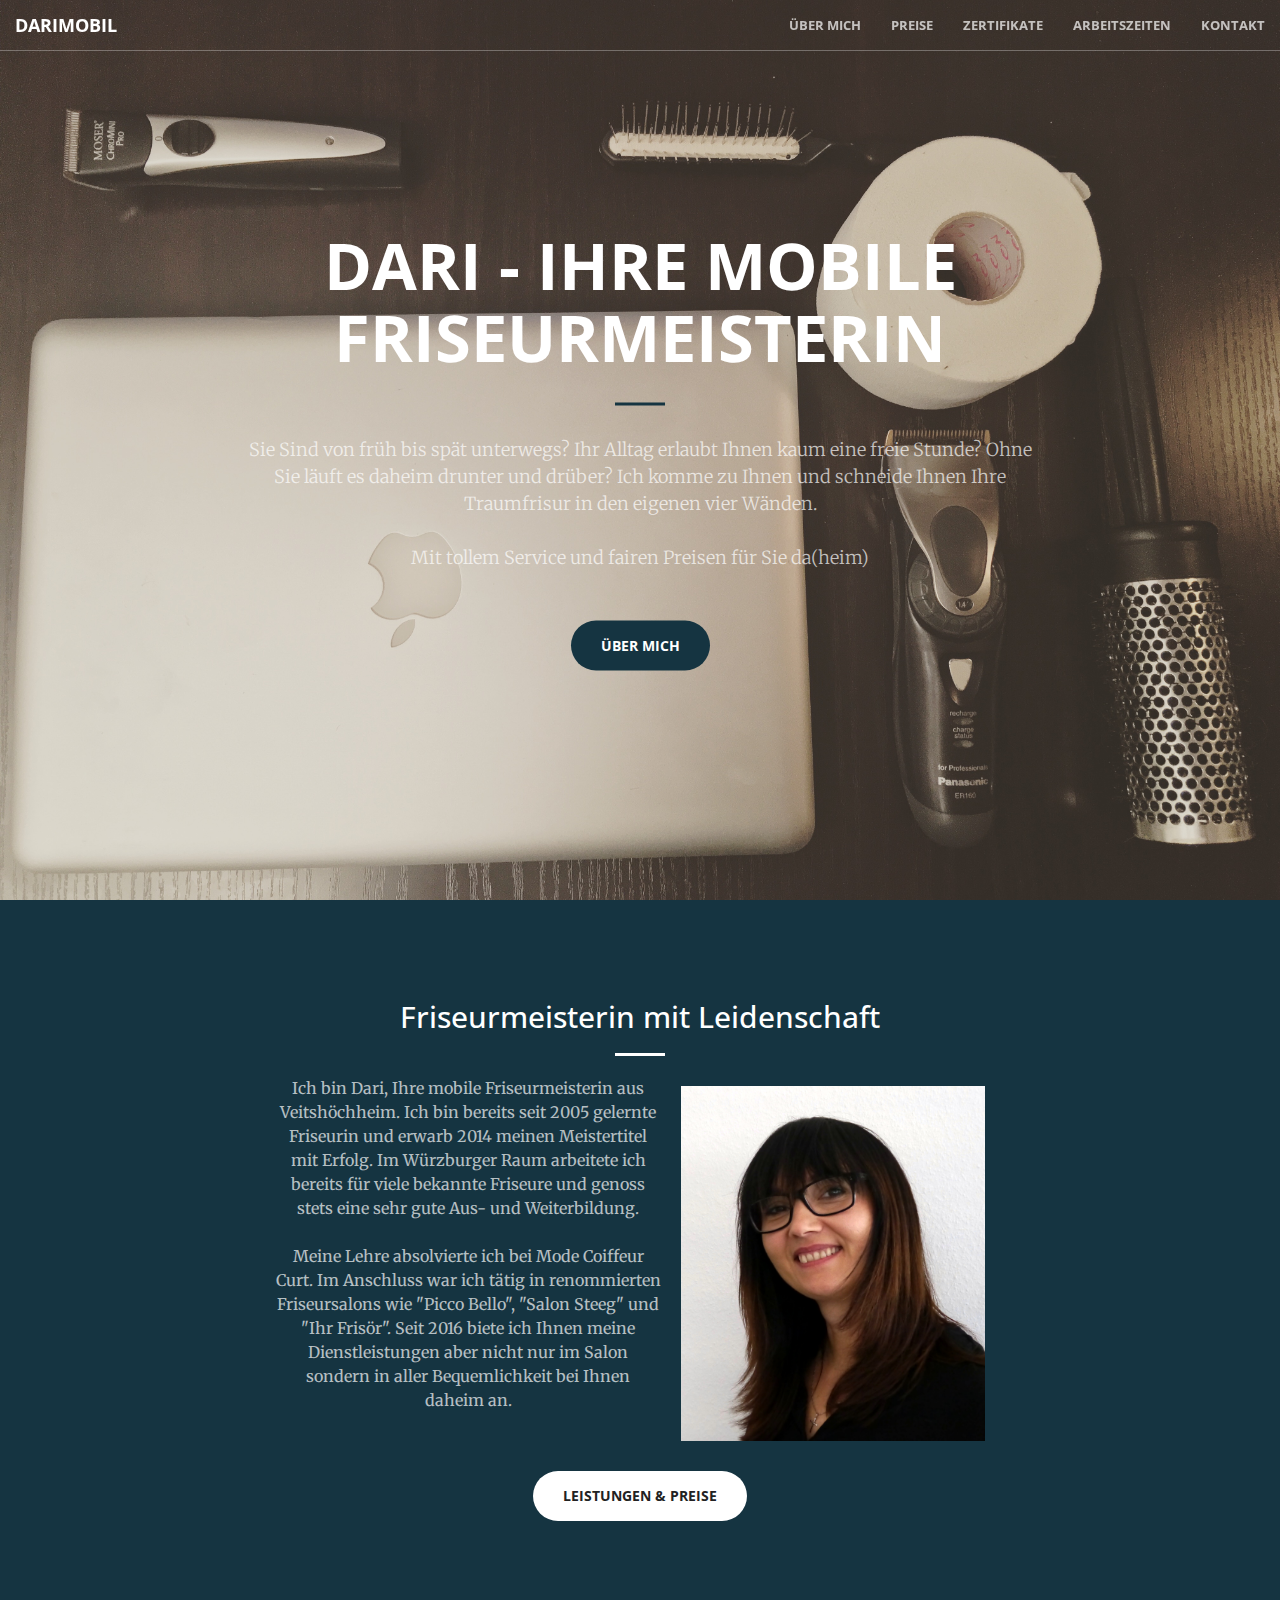
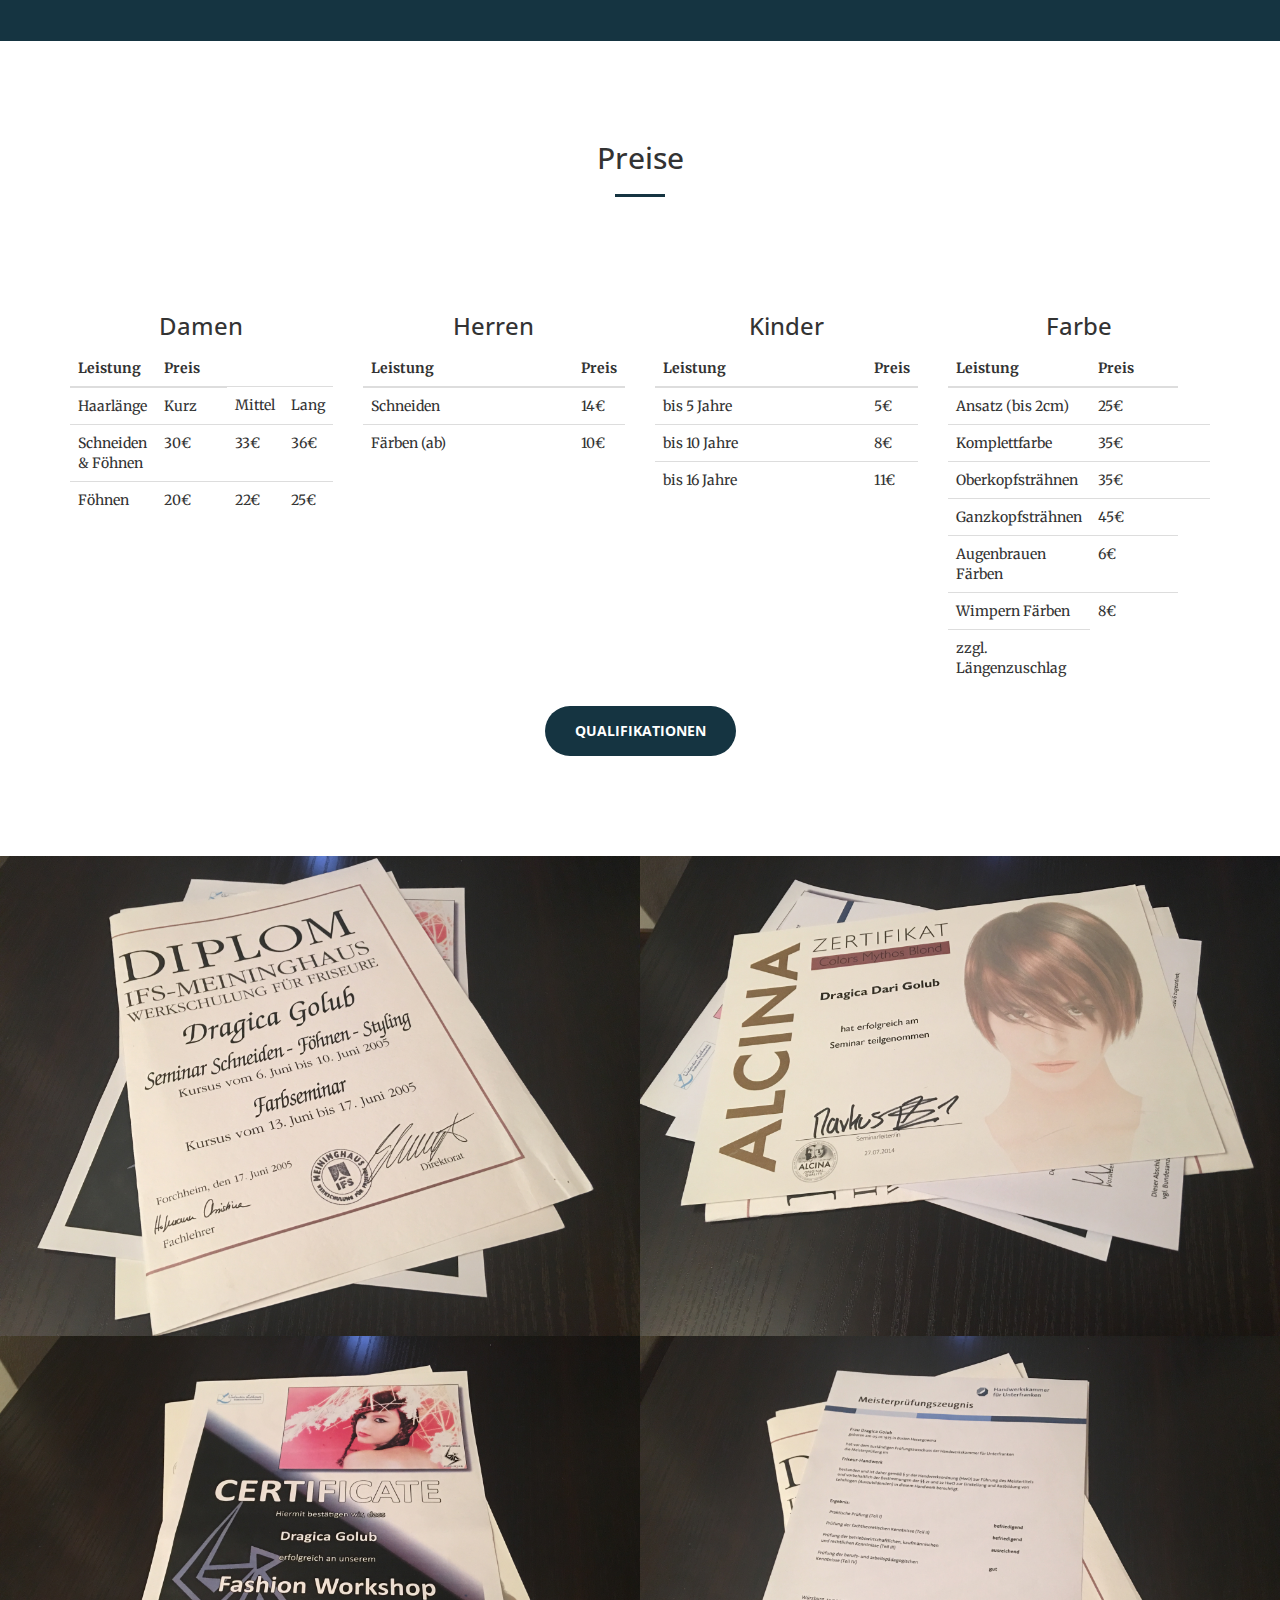
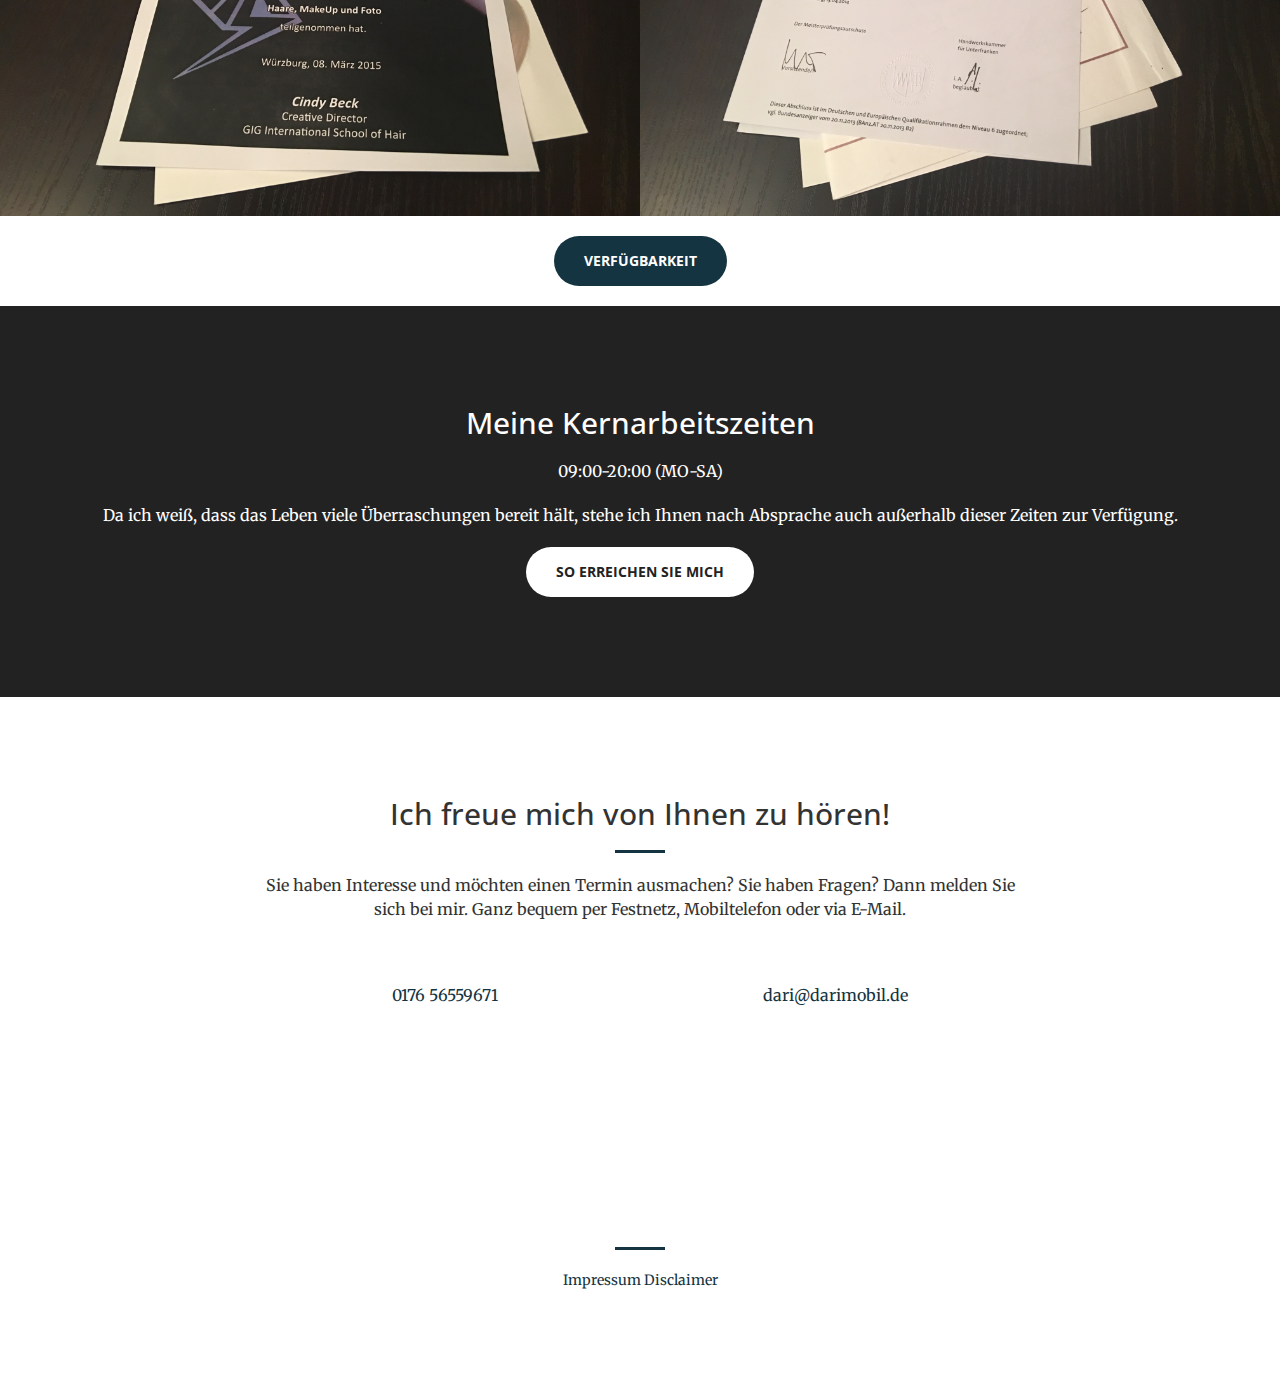
<file: Website_Variante_B/index.html>
<!DOCTYPE html>
<html lang="de">

<head>

    <meta charset="utf-8">
    <meta http-equiv="X-UA-Compatible" content="IE=edge">
    <meta name="viewport" content="width=device-width, initial-scale=1">
    <meta name="description" content="">
    <meta name="author" content="">

    <title>Dari - Ihre mobile Friseurmeisterin</title>

    <!-- Bootstrap Core CSS -->
    <link rel="stylesheet" href="css/bootstrap.min.css" type="text/css">

    <!-- Custom Fonts -->
    <link href='http://fonts.googleapis.com/css?family=Open+Sans:300italic,400italic,600italic,700italic,800italic,400,300,600,700,800' rel='stylesheet' type='text/css'>
    <link href='http://fonts.googleapis.com/css?family=Merriweather:400,300,300italic,400italic,700,700italic,900,900italic' rel='stylesheet' type='text/css'>
    <link rel="stylesheet" href="font-awesome/css/font-awesome.min.css" type="text/css">

    <!-- Plugin CSS -->
    <link rel="stylesheet" href="css/animate.min.css" type="text/css">

    <!-- Custom CSS -->
    <link rel="stylesheet" href="css/creative.css" type="text/css">

    <!-- HTML5 Shim and Respond.js IE8 support of HTML5 elements and media queries -->
    <!-- WARNING: Respond.js doesn't work if you view the page via file:// -->
    <!--[if lt IE 9]>
        <script src="https://oss.maxcdn.com/libs/html5shiv/3.7.0/html5shiv.js"></script>
        <script src="https://oss.maxcdn.com/libs/respond.js/1.4.2/respond.min.js"></script>
    <![endif]-->

</head>

<body id="page-top">

    <nav id="mainNav" class="navbar navbar-default navbar-fixed-top">
        <div class="container-fluid">
            <!-- Brand and toggle get grouped for better mobile display -->
            <div class="navbar-header">
                <button type="button" class="navbar-toggle collapsed" data-toggle="collapse" data-target="#bs-example-navbar-collapse-1">
                    <span class="sr-only">Toggle navigation</span>
                    <span class="icon-bar"></span>
                    <span class="icon-bar"></span>
                    <span class="icon-bar"></span>
                </button>
                <a class="navbar-brand page-scroll" href="#page-top">DARIMOBIL</a>
            </div>

            <!-- Collect the nav links, forms, and other content for toggling -->
            <div class="collapse navbar-collapse" id="bs-example-navbar-collapse-1">
                <ul class="nav navbar-nav navbar-right">
                    <li>
                        <a class="page-scroll" href="#about">Über mich</a>
                    </li>
                    <li>
                        <a class="page-scroll" href="#preise">Preise</a>
                    </li>
                    <li>
                        <a class="page-scroll" href="#certificates">Zertifikate</a>
                    </li>
                    <li>
                        <a class="page-scroll" href="#workinghours">Arbeitszeiten</a>
                    </li>
                    <li>
                        <a class="page-scroll" href="#contact">Kontakt</a>
                    </li>
                </ul>
            </div>
            <!-- /.navbar-collapse -->
        </div>
        <!-- /.container-fluid -->
    </nav>

    <header>
        <div class="header-content">
            <div class="header-content-inner">
                <h1>Dari - Ihre mobile Friseurmeisterin</h1>
                <hr>
                <p>Sie Sind von früh bis spät unterwegs? Ihr Alltag erlaubt Ihnen kaum eine freie Stunde? Ohne Sie läuft es daheim drunter und drüber? Ich komme zu Ihnen und schneide Ihnen Ihre Traumfrisur in den eigenen vier Wänden.
                    <br/>
                    <br/> Mit tollem Service und fairen Preisen für Sie da(heim)
                </p>
                <a href="#about" class="btn btn-primary btn-xl page-scroll">Über mich</a>
            </div>
        </div>
    </header>

    <section class="bg-primary" id="about">
        <div class="container">
            <div class="row-fluid">
                <div class="col-lg-8 col-lg-offset-2 text-center">
                    <h2 class="section-heading">Friseurmeisterin mit Leidenschaft</h2>
                    <hr class="light">
                    <img src="img/portrait.png" / class="img-responsive pull-right" width="304" height="236" vspace="10" hspace="20" style="margin-left: 20px margin-bottom: 20px">

                    <p class="text-faded about-me" vspace="30">Ich bin Dari, Ihre mobile Friseurmeisterin aus Veitshöchheim. Ich bin bereits seit 2005 gelernte Friseurin und erwarb 2014 meinen Meistertitel mit Erfolg. Im Würzburger Raum arbeitete ich bereits für viele bekannte Friseure und genoss stets eine sehr gute Aus- und Weiterbildung.
                        <br/>

                        <br/>Meine Lehre absolvierte ich bei Mode Coiffeur Curt. Im Anschluss war ich tätig in renommierten Friseursalons wie "Picco Bello", "Salon Steeg" und "Ihr Frisör". Seit 2016 biete ich Ihnen meine Dienstleistungen aber nicht nur im Salon sondern in aller Bequemlichkeit bei Ihnen daheim an.</p>

                </div>
                <div style="text-align: center" style="padding-top: 20px">
                    <a href="#preise" class="btn btn-default btn-xl page-scroll margined">Leistungen &amp; Preise</a>
                </div>
            </div>
        </div>
    </section>

    <section id="preise">
        <div class="container">
            <div class="row">
                <div class="col-lg-12 text-center">
                    <h2 class="section-heading">Preise</h2>
                    <hr class="primary">
                </div>
            </div>
        </div>
        <div class="container">
            <div class="row">
                <div class="col-lg-3 col-md-6 text-center">
                    <div class="service-box">
                        <i class="fa fa-4x fa-female wow bounceIn text-primary"></i>
                        <h3>Damen</h3>
                        <table class="table" style="center">
                            <thead>
                                <tr>
                                    <th class="col-md-4">Leistung</th>
                                    <th class="col-md-4">Preis</th>
                                </tr>
                                <tbody>
                                    <tr>
                                        <td>Haarlänge</td>
                                        <td>Kurz</td>
                                        <td>Mittel</td>
                                        <td>Lang</td>
                                    </tr>
                                    <tr>
                                        <td>Schneiden &amp Föhnen</td>
                                        <td>30€</td>
                                        <td>33€</td>
                                        <td>36€</td>
                                    </tr>
                                    <tr>
                                        <td>Föhnen</td>
                                        <td>20€</td>
                                        <td>22€</td>
                                        <td>25€</td>
                                    </tr>
                                </tbody>
                            </thead>
                        </table>
                    </div>
                </div>
                <div class="col-lg-3 col-md-6 text-center">
                    <div class="service-box">
                        <i class="fa fa-4x fa-male wow bounceIn text-primary" data-wow-delay=".1s"></i>
                        <h3>Herren</h3>
                        <table class="table" style="center">
                            <thead>
                                <tr>
                                    <th>Leistung</th>
                                    <th>Preis</th>
                                </tr>
                                <tr>
                                    <td>
                                        Schneiden
                                    </td>
                                    <td>
                                        14€
                                    </td>
                                </tr>
                                <tr>
                                    <td>
                                        Färben (ab)
                                    </td>
                                    <td>10€</td>
                                </tr>

                            </thead>
                        </table>
                    </div>
                </div>
                <div class="col-lg-3 col-md-6 text-center">
                    <div class="service-box">
                        <i class="fa fa-4x fa-child wow bounceIn text-primary" data-wow-delay=".2s"></i>
                        <h3>Kinder</h3>
                        <table class="table" style="center">
                            <thead>
                                <tr>
                                    <th>Leistung</th>
                                    <th>Preis</th>
                                </tr>
                                <tr>
                                    <td>bis 5 Jahre</td>
                                    <td>5€</td>
                                </tr>
                                <tr>
                                    <td>bis 10 Jahre</td>
                                    <td>8€</td>
                                </tr>
                                <tr>
                                    <td>bis 16 Jahre</td>
                                    <td>11€</td>
                                </tr>
                            </thead>
                        </table>
                    </div>
                </div>
                <div class="col-lg-3 col-md-6 text-center">
                    <div class="service-box">
                        <i class="fa fa-4x fa-paint-brush wow bounceIn text-primary" data-wow-delay=".3s"></i>
                        <h3>Farbe </h3>
                        <table class="table" style="center">
                            <thead>
                                <tr>
                                    <th class="col-md-2">Leistung</th>
                                    <th>Preis</th>
                                </tr>
                                <td>
                                    Ansatz (bis 2cm)
                                </td>
                                <td>
                                    25€
                                </td>
                                <tr>
                                    <td>
                                        Komplettfarbe
                                    </td>
                                    <td>
                                        35€
                                    </td>
                                    <td>
                                    </td>
                                    <td>
                                    </td>
                                </tr>
                                <tr>
                                    <td>
                                        Oberkopfsträhnen
                                    </td>
                                    <td>
                                        35€
                                    </td>
                                    <td>
                                    </td>
                                    <td>
                                    </td>
                                </tr>
                                <tr>
                                    <td>
                                        Ganzkopfsträhnen
                                    </td>
                                    <td>
                                        45€
                                    </td>
                                    <td>
                                    </td>
                                    <td>
                                    </td>
                                </tr>
                                <tr>
                                    <td>
                                        Augenbrauen Färben
                                    </td>
                                    <td>
                                        6€
                                    </td>
                                </tr>
                                <tr>
                                    <td>
                                        Wimpern Färben
                                    </td>
                                    <td>
                                        8€
                                    </td>
                                </tr>
                                <tr>
                                    <td>
                                        zzgl. Längenzuschlag
                                    </td>
                                </tr>
                            </thead>
                        </table>
                    </div>
                </div>
            </div>
            <div style="text-align: center" style="padding-top: 20px">
                <a href="#certificates" class="btn btn-primary btn-xl page-scroll">Qualifikationen</a>
            </div>
    </section>

    <section class="no-padding" id="certificates">
        <div class="container-fluid padded">
            <div class="row no-gutter">
                <div class="col-lg-6 col-sm-6">
                    <a href="#" class="portfolio-box">
                        <img src="img/qualifikation_01.jpeg" class="img-responsive" alt="">
                        <div class="portfolio-box-caption">
                            <div class="portfolio-box-caption-content">
                                <div class="project-category text-faded">
                                    Meininghaus
                                </div>
                                <div class="project-name">
                                    Werkschulung
                                </div>
                            </div>
                        </div>
                    </a>
                </div>
                <div class="col-lg-6 col-sm-6">
                    <a href="#" class="portfolio-box">
                        <img src="img/qualifikaton_02.jpeg" class="img-responsive" alt="">
                        <div class="portfolio-box-caption">
                            <div class="portfolio-box-caption-content">
                                <div class="project-category text-faded">
                                    Farbseminar
                                </div>
                                <div class="project-name">
                                    Color Mythos BLond
                                </div>
                            </div>
                        </div>
                    </a>
                </div>
                <div class="col-lg-6 col-sm-6">
                    <a href="#" class="portfolio-box">
                        <img src="img/qualifikation_03.jpeg" class="img-responsive" alt="">
                        <div class="portfolio-box-caption">
                            <div class="portfolio-box-caption-content">
                                <div class="project-category text-faded">
                                    Fashion Workshop
                                </div>
                                <div class="project-name">
                                    Weiterbildung zum MakeUp- &amp;Hair-Artist
                                </div>
                            </div>
                        </div>
                    </a>
                </div>
                <div class="col-lg-6 col-sm-6">
                    <a href="#" class="portfolio-box">
                        <img src="img/qualifikation_04.jpeg" class="img-responsive" alt="">
                        <div class="portfolio-box-caption">
                            <div class="portfolio-box-caption-content">
                                <div class="project-category text-faded">
                                    Meister
                                </div>
                                <div class="project-name">
                                    Meinen Meister absolvierte ich 2014.
                                </div>
                            </div>
                        </div>
                    </a>
                </div>
            </div>
        </div>

        <div style="text-align: center" style="padding-top: 20px">
            <a href="#workinghours" class="btn btn-primary btn-xl page-scroll margined">Verfügbarkeit</a>
        </div>
    </section>

    <section id="workinghours" class="bg-dark">
        <div class="container text-center">
            <div class="call-to-action">
                <h2>Meine Kernarbeitszeiten</h2>
                <p> 09:00-20:00 (MO-SA)</p>
                <p> Da ich weiß, dass das Leben viele Überraschungen bereit hält, stehe ich Ihnen nach Absprache auch außerhalb dieser Zeiten zur Verfügung.</p>
                <a href="#contact" class="btn btn-default btn-xl page-scroll">So erreichen Sie mich</a>
            </div>
        </div>
    </section>

    <section id="contact">
        <div class="container">
            <div class="row">
                <div class="col-lg-8 col-lg-offset-2 text-center">
                    <h2 class="section-heading">Ich freue mich von Ihnen zu hören!</h2>
                    <hr class="primary">
                    <p>Sie haben Interesse und möchten einen Termin ausmachen? Sie haben Fragen? Dann melden Sie sich bei mir. Ganz bequem per Festnetz, Mobiltelefon oder via E-Mail.</p>
                </div>
                <div class="col-lg-4 col-lg-offset-2 text-center">
                    <i class="fa fa-phone fa-3x wow bounceIn"></i>
                    <p>
                        <a href="tel:004917656559671">0176 56559671</a>
                    </p>
                </div>
                <div class="col-lg-4 text-center">
                    <i class="fa fa-envelope-o fa-3x wow bounceIn" data-wow-delay=".1s"></i>
                    <p><a href="mailto:dari@darimobil.de">dari@darimobil.de</a>
                    </p>
                </div>
            </div>
        </div>
    </section>

    <section id="impressum">
        <div class="container">
            <div class="row">
                <hr class="primary">
                <div class="col-lg-8 col-lg-offset-2 text-center">
                    <a href="impressum.html"> Impressum </a>
                    <a href="disclaimer.html"> Disclaimer </a>
                </div>
            </div>
        </div>
    </section>

    <!-- jQuery -->
    <script src="js/jquery.js"></script>

    <!-- Bootstrap Core JavaScript -->
    <script src="js/bootstrap.min.js"></script>

    <!-- Plugin JavaScript -->
    <script src="js/jquery.easing.min.js"></script>
    <script src="js/jquery.fittext.js"></script>
    <script src="js/wow.min.js"></script>

    <!-- Custom Theme JavaScript -->
    <script src="js/creative.js"></script>

</body>

</html>
</file>
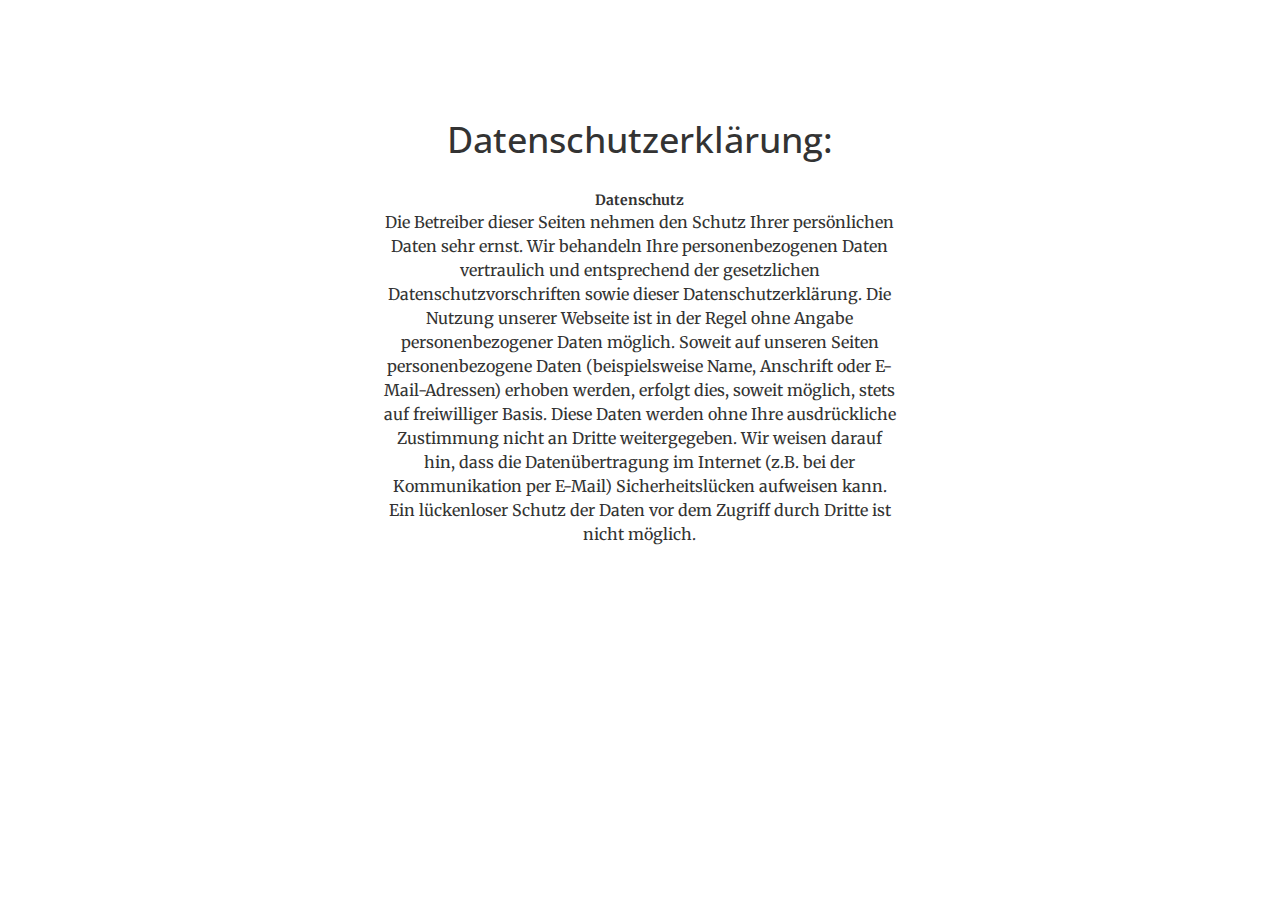
<file: Website_Variante_B/disclaimer.html>
<!DOCTYPE html>
<html lang="de">

<head>

    <meta charset="utf-8">
    <meta http-equiv="X-UA-Compatible" content="IE=edge">
    <meta name="viewport" content="width=device-width, initial-scale=1">
    <meta name="description" content="">
    <meta name="author" content="">

    <title>Dari - Ihre mobile Friseurmeisterin</title>

    <!-- Bootstrap Core CSS -->
    <link rel="stylesheet" href="css/bootstrap.min.css" type="text/css">

    <!-- Custom Fonts -->
    <link href='http://fonts.googleapis.com/css?family=Open+Sans:300italic,400italic,600italic,700italic,800italic,400,300,600,700,800' rel='stylesheet' type='text/css'>
    <link href='http://fonts.googleapis.com/css?family=Merriweather:400,300,300italic,400italic,700,700italic,900,900italic' rel='stylesheet' type='text/css'>
    <link rel="stylesheet" href="font-awesome/css/font-awesome.min.css" type="text/css">

    <!-- Plugin CSS -->
    <link rel="stylesheet" href="css/animate.min.css" type="text/css">

    <!-- Custom CSS -->
    <link rel="stylesheet" href="css/creative.css" type="text/css">

    <!-- HTML5 Shim and Respond.js IE8 support of HTML5 elements and media queries -->
    <!-- WARNING: Respond.js doesn't work if you view the page via file:// -->
    <!--[if lt IE 9]>
        <script src="https://oss.maxcdn.com/libs/html5shiv/3.7.0/html5shiv.js"></script>
        <script src="https://oss.maxcdn.com/libs/respond.js/1.4.2/respond.min.js"></script>
    <![endif]-->

</head>

<body id="disclaimer-top">
    <nav id="mainNav" class="navbar navbar-default navbar-fixed-top">
        <div class="container-fluid">
            <!-- Brand and toggle get grouped for better mobile display -->
            <div class="navbar-header">
                <a class="navbar-brand page-scroll" href="index.html">DARIMOBIL</a>
            </div>

            <!-- Collect the nav links, forms, and other content for toggling -->
            <!-- /.navbar-collapse -->
        </div>
        <!-- /.container-fluid -->
    </nav>

    <section>
        <div class="col-lg-8 col-lg-offset-2 text-center">
            <div class="col-lg-8 col-lg-offset-2 text-center">
                <h1 id="datenschutz">Datenschutzerklärung:</h1>
                <br/>
                <strong> Datenschutz </strong>
                <br/>
                <p>Die Betreiber dieser Seiten nehmen den Schutz Ihrer persönlichen Daten sehr ernst. Wir behandeln Ihre personenbezogenen Daten vertraulich und entsprechend der gesetzlichen Datenschutzvorschriften sowie dieser Datenschutzerklärung. Die Nutzung unserer Webseite ist in der Regel ohne Angabe personenbezogener Daten möglich. Soweit auf unseren Seiten personenbezogene Daten (beispielsweise Name, Anschrift oder E-Mail-Adressen) erhoben werden, erfolgt dies, soweit möglich, stets auf freiwilliger Basis. Diese Daten werden ohne Ihre ausdrückliche Zustimmung nicht an Dritte weitergegeben. Wir weisen darauf hin, dass die Datenübertragung im Internet (z.B. bei der Kommunikation per E-Mail) Sicherheitslücken aufweisen kann. Ein lückenloser Schutz der Daten vor dem Zugriff durch Dritte ist nicht möglich.
                </p>
            </div>
        </div>
    </section>




</body>

</html>
</file>
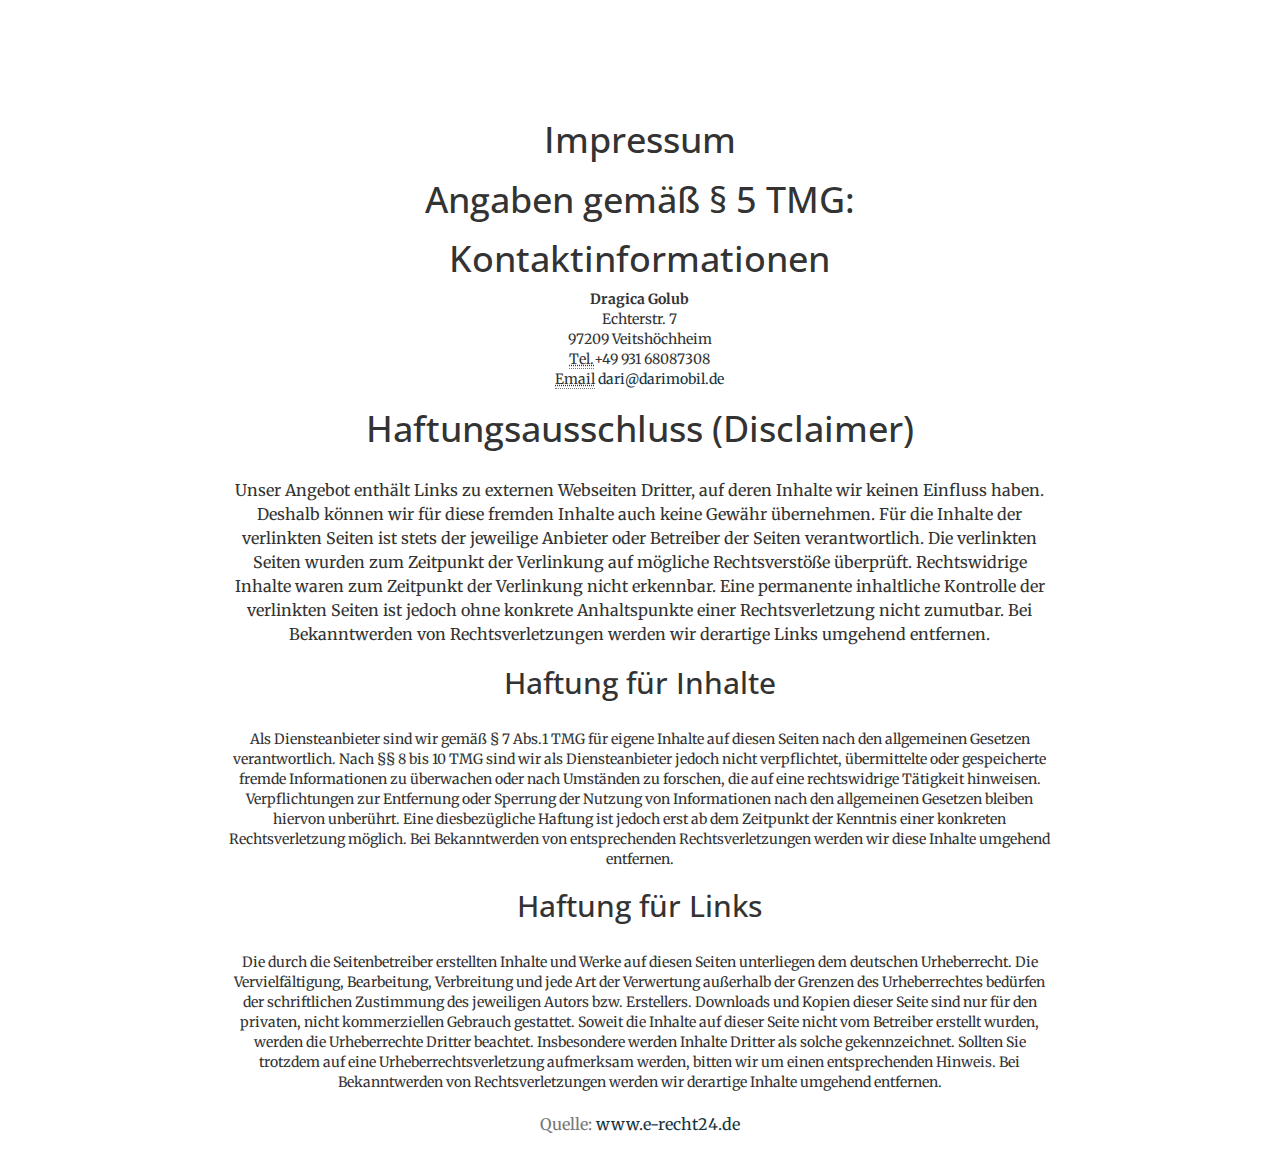
<file: Website_Variante_B/impressum.html>
<!DOCTYPE html>
<html lang="de">

<head>

    <meta charset="utf-8">
    <meta http-equiv="X-UA-Compatible" content="IE=edge">
    <meta name="viewport" content="width=device-width, initial-scale=1">
    <meta name="description" content="">
    <meta name="author" content="">

    <title>Dari - Ihre mobile Friseurmeisterin</title>

    <!-- Bootstrap Core CSS -->
    <link rel="stylesheet" href="css/bootstrap.min.css" type="text/css">

    <!-- Custom Fonts -->
    <link href='http://fonts.googleapis.com/css?family=Open+Sans:300italic,400italic,600italic,700italic,800italic,400,300,600,700,800' rel='stylesheet' type='text/css'>
    <link href='http://fonts.googleapis.com/css?family=Merriweather:400,300,300italic,400italic,700,700italic,900,900italic' rel='stylesheet' type='text/css'>
    <link rel="stylesheet" href="font-awesome/css/font-awesome.min.css" type="text/css">

    <!-- Plugin CSS -->
    <link rel="stylesheet" href="css/animate.min.css" type="text/css">

    <!-- Custom CSS -->
    <link rel="stylesheet" href="css/creative.css" type="text/css">

    <!-- HTML5 Shim and Respond.js IE8 support of HTML5 elements and media queries -->
    <!-- WARNING: Respond.js doesn't work if you view the page via file:// -->
    <!--[if lt IE 9]>
        <script src="https://oss.maxcdn.com/libs/html5shiv/3.7.0/html5shiv.js"></script>
        <script src="https://oss.maxcdn.com/libs/respond.js/1.4.2/respond.min.js"></script>
    <![endif]-->

</head>

<body id="impressum-top">
    <nav id="mainNav" class="navbar navbar-default navbar-fixed-top">
        <div class="container-fluid">
            <!-- Brand and toggle get grouped for better mobile display -->
            <div class="navbar-header">
                <a class="navbar-brand page-scroll" href="index.html">DARIMOBIL</a>
            </div>

            <!-- Collect the nav links, forms, and other content for toggling -->
            <!-- /.navbar-collapse -->
        </div>
        <!-- /.container-fluid -->
    </nav>



    <section>
        <div class="col-lg-8 col-lg-offset-2 text-center">
            <div class="col-lg-8 col-lg-offset-2 text-center">
                <h1>Impressum</h1>
                <h1>Angaben gemäß § 5 TMG:</h1>
                <h1 id="kontakt">Kontaktinformationen</h1>
                <address>
    <strong>Dragica Golub</strong><br>
    Echterstr. 7<br>
    97209 Veitshöchheim<br>
    <abbr title="Telefonnummer">Tel.</abbr>+49 931 68087308<br>
    <abbr title="Email-Adresse">Email</abbr> <a href="mailto:dari@darimobil.de">dari@darimobil.de</a>
  </address>
            </div>
            <h1 id="disclaimer">Haftungsausschluss (Disclaimer)</h1>
            <br/>
            <p>Unser Angebot enthält Links zu externen Webseiten Dritter, auf deren Inhalte wir keinen Einfluss haben. Deshalb können wir für diese fremden Inhalte auch keine Gewähr übernehmen. Für die Inhalte der verlinkten Seiten ist stets der jeweilige Anbieter oder Betreiber der Seiten verantwortlich. Die verlinkten Seiten wurden zum Zeitpunkt der Verlinkung auf mögliche Rechtsverstöße überprüft. Rechtswidrige Inhalte waren zum Zeitpunkt der Verlinkung nicht erkennbar. Eine permanente inhaltliche Kontrolle der verlinkten Seiten ist jedoch ohne konkrete Anhaltspunkte einer Rechtsverletzung nicht zumutbar. Bei Bekanntwerden von Rechtsverletzungen werden wir derartige Links umgehend entfernen.
                <br/>
                <h2>Haftung für Inhalte</h2>
                <br/> Als Diensteanbieter sind wir gemäß § 7 Abs.1 TMG für eigene Inhalte auf diesen Seiten nach den allgemeinen Gesetzen verantwortlich. Nach §§ 8 bis 10 TMG sind wir als Diensteanbieter jedoch nicht verpflichtet, übermittelte oder gespeicherte fremde Informationen zu überwachen oder nach Umständen zu forschen, die auf eine rechtswidrige Tätigkeit hinweisen. Verpflichtungen zur Entfernung oder Sperrung der Nutzung von Informationen nach den allgemeinen Gesetzen bleiben hiervon unberührt. Eine diesbezügliche Haftung ist jedoch erst ab dem Zeitpunkt der Kenntnis einer konkreten Rechtsverletzung möglich. Bei Bekanntwerden von entsprechenden Rechtsverletzungen werden wir diese Inhalte umgehend entfernen.
                <h2>Haftung für Links</h2>
                <br/> Die durch die Seitenbetreiber erstellten Inhalte und Werke auf diesen Seiten unterliegen dem deutschen Urheberrecht. Die Vervielfältigung, Bearbeitung, Verbreitung und jede Art der Verwertung außerhalb der Grenzen des Urheberrechtes bedürfen der schriftlichen Zustimmung des jeweiligen Autors bzw. Erstellers. Downloads und Kopien dieser Seite sind nur für den privaten, nicht kommerziellen Gebrauch gestattet. Soweit die Inhalte auf dieser Seite nicht vom Betreiber erstellt wurden, werden die Urheberrechte Dritter beachtet. Insbesondere werden Inhalte Dritter als solche gekennzeichnet. Sollten Sie trotzdem auf eine Urheberrechtsverletzung aufmerksam werden, bitten wir um einen entsprechenden Hinweis. Bei Bekanntwerden von Rechtsverletzungen werden wir derartige Inhalte umgehend entfernen.</p>
            <p class="text-muted">Quelle: <a href="http://www.e-recht24.de/impressum-generator.html">www.e-recht24.de</a>
            </p>
        </div>
    </section>




</body>

</html>
</file>
<file: Website_Variante_B/css/creative.css>
/*!
 * Start Bootstrap - Creative Bootstrap Theme (http://startbootstrap.com)
 * Code licensed under the Apache License v2.0.
 * For details, see http://www.apache.org/licenses/LICENSE-2.0.
 */

html,
body {
    width: 100%;
    height: 100%;
}

body {
    font-family: Merriweather,'Helvetica Neue',Arial,sans-serif;
}

hr {
    max-width: 50px;
    border-color: #153441;
    border-width: 3px;
}

hr.light {
    border-color: #fff;
}

a {
    color: #153441;
    -webkit-transition: all .35s;
    -moz-transition: all .35s;
    transition: all .35s;
}

a:hover,
a:focus {
    color: #0A181F;
}

h1,
h2,
h3,
h4,
h5,
h6 {
    font-family: 'Open Sans','Helvetica Neue',Arial,sans-serif;
}

p {
    margin-bottom: 20px;
    font-size: 16px;
    line-height: 1.5;
}

.bg-primary {
    background-color: #153441;
}

.bg-dark {
    color: #fff;
    background-color: #222;
}

.text-faded {
    color: rgba(255,255,255,.7);
}

section {
    padding: 100px 0;
}

aside {
    padding: 50px 0;
}

.no-padding {
    padding: 0;
}

.navbar-default {
    border-color: rgba(34,34,34,.05);
    font-family: 'Open Sans','Helvetica Neue',Arial,sans-serif;
    background-color: #fff;
    -webkit-transition: all .35s;
    -moz-transition: all .35s;
    transition: all .35s;
}

.navbar-default .navbar-header .navbar-brand {
    text-transform: uppercase;
    font-family: 'Open Sans','Helvetica Neue',Arial,sans-serif;
    font-weight: 700;
    color: #153441;
}

.navbar-default .navbar-header .navbar-brand:hover,
.navbar-default .navbar-header .navbar-brand:focus {
    color: #153441;
}

.navbar-default .nav > li>a,
.navbar-default .nav>li>a:focus {
    text-transform: uppercase;
    font-size: 13px;
    font-weight: 700;
    color: #222;
}

.navbar-default .nav > li>a:hover,
.navbar-default .nav>li>a:focus:hover {
    color: #153441;
}

.navbar-default .nav > li.active>a,
.navbar-default .nav>li.active>a:focus {
    color: #153441!important;
    background-color: transparent;
}

.navbar-default .nav > li.active>a:hover,
.navbar-default .nav>li.active>a:focus:hover {
    background-color: transparent;
}

@media(min-width:768px) {
    .navbar-default {
        border-color: rgba(255,255,255,.3);
        background-color: transparent;
    }

    .navbar-default .navbar-header .navbar-brand {
        color: rgba(255,255,255,.7);
    }

    .navbar-default .navbar-header .navbar-brand:hover,
    .navbar-default .navbar-header .navbar-brand:focus {
        color: #fff;
    }

    .navbar-default .nav > li>a,
    .navbar-default .nav>li>a:focus {
        color: rgba(255,255,255,.7);
    }

    .navbar-default .nav > li>a:hover,
    .navbar-default .nav>li>a:focus:hover {
        color: #fff;
    }

    .navbar-default.affix {
        border-color: rgba(34,34,34,.05);
        background-color: #fff;
    }

    .navbar-default.affix .navbar-header .navbar-brand {
        font-size: 14px;
        color: #153441;
    }

    .navbar-default.affix .navbar-header .navbar-brand:hover,
    .navbar-default.affix .navbar-header .navbar-brand:focus {
        color: #153441;
    }

    .navbar-default.affix .nav > li>a,
    .navbar-default.affix .nav>li>a:focus {
        color: #222;
    }

    .navbar-default.affix .nav > li>a:hover,
    .navbar-default.affix .nav>li>a:focus:hover {
        color: #153441;
    }
}

td {
    text-align: left;
}

header {
    position: relative;
    width: 100%;
    min-height: auto;
    text-align: center;
    color: #fff;
    background-image: url(../img/darimobil_titelbild01.jpeg);
    background-position: center;
    -webkit-background-size: cover;
    -moz-background-size: cover;
    background-size: cover;
    -o-background-size: cover;
}

header .header-content {
    position: relative;
    width: 100%;
    padding: 100px 15px;
    text-align: center;
}

header .header-content .header-content-inner h1 {
    margin-top: 0;
    margin-bottom: 0;
    text-transform: uppercase;
    font-weight: 700;
}

header .header-content .header-content-inner hr {
    margin: 30px auto;
}

header .header-content .header-content-inner p {
    margin-bottom: 50px;
    font-size: 16px;
    font-weight: 300;
    color: rgba(255,255,255,.7);
}

@media(min-width:768px) {
    header {
        min-height: 100%;
    }

    header .header-content {
        position: absolute;
        top: 50%;
        padding: 0 50px;
        -webkit-transform: translateY(-50%);
        -ms-transform: translateY(-50%);
        transform: translateY(-50%);
    }

    header .header-content .header-content-inner {
        margin-right: auto;
        margin-left: auto;
        max-width: 1000px;
    }

    header .header-content .header-content-inner p {
        margin-right: auto;
        margin-left: auto;
        max-width: 80%;
        font-size: 18px;
    }
}

.section-heading {
    margin-top: 0;
}

.service-box {
    margin: 50px auto 0;
    max-width: 400px;
}

@media(min-width:992px) {
    .service-box {
        margin: 20px auto 0;
    }
}

.service-box p {
    margin-bottom: 0;
}

.portfolio-box {
    display: block;
    position: relative;
    margin: 0 auto;
    max-width: 650px;
}

.portfolio-box .portfolio-box-caption {
    display: block;
    position: absolute;
    bottom: 0;
    width: 100%;
    height: 100%;
    text-align: center;
    color: #fff;
    opacity: 0;
    background: #153441;
    -webkit-transition: all .35s;
    -moz-transition: all .35s;
    transition: all .35s;
}

.portfolio-box .portfolio-box-caption .portfolio-box-caption-content {
    position: absolute;
    top: 50%;
    width: 100%;
    text-align: center;
    transform: translateY(-50%);
}

.portfolio-box .portfolio-box-caption .portfolio-box-caption-content .project-category,
.portfolio-box .portfolio-box-caption .portfolio-box-caption-content .project-name {
    padding: 0 15px;
    font-family: 'Open Sans','Helvetica Neue',Arial,sans-serif;
}

.portfolio-box .portfolio-box-caption .portfolio-box-caption-content .project-category {
    text-transform: uppercase;
    font-size: 14px;
    font-weight: 600;
}

.portfolio-box .portfolio-box-caption .portfolio-box-caption-content .project-name {
    font-size: 18px;
}

.portfolio-box:hover .portfolio-box-caption {
    opacity: 1;
}

@media(min-width:768px) {
    .portfolio-box .portfolio-box-caption .portfolio-box-caption-content .project-category {
        font-size: 16px;
    }

    .portfolio-box .portfolio-box-caption .portfolio-box-caption-content .project-name {
        font-size: 22px;
    }
}

.call-to-action h2 {
    margin: 0 auto 20px;
}

.text-primary {
    color: #153441;
}

.no-gutter > [class*=col-] {
    padding-right: 0;
    padding-left: 0;
}

.btn-default {
    border-color: #fff;
    color: #222;
    background-color: #fff;
    -webkit-transition: all .35s;
    -moz-transition: all .35s;
    transition: all .35s;
}

.btn-default:hover,
.btn-default:focus,
.btn-default.focus,
.btn-default:active,
.btn-default.active,
.open > .dropdown-toggle.btn-default {
    border-color: #ededed;
    color: #222;
    background-color: #f2f2f2;
}

.btn-default:active,
.btn-default.active,
.open > .dropdown-toggle.btn-default {
    background-image: none;
}

.btn-default.disabled,
.btn-default[disabled],
fieldset[disabled] .btn-default,
.btn-default.disabled:hover,
.btn-default[disabled]:hover,
fieldset[disabled] .btn-default:hover,
.btn-default.disabled:focus,
.btn-default[disabled]:focus,
fieldset[disabled] .btn-default:focus,
.btn-default.disabled.focus,
.btn-default[disabled].focus,
fieldset[disabled] .btn-default.focus,
.btn-default.disabled:active,
.btn-default[disabled]:active,
fieldset[disabled] .btn-default:active,
.btn-default.disabled.active,
.btn-default[disabled].active,
fieldset[disabled] .btn-default.active {
    border-color: #fff;
    background-color: #fff;
}

.btn-default .badge {
    color: #fff;
    background-color: #222;
}

.btn-primary {
    border-color: #153441;
    color: #fff;
    background-color: #153441;
    -webkit-transition: all .35s;
    -moz-transition: all .35s;
    transition: all .35s;
}

.btn-primary:hover,
.btn-primary:focus,
.btn-primary.focus,
.btn-primary:active,
.btn-primary.active,
.open > .dropdown-toggle.btn-primary {
    border-color: #153441;
    color: #fff;
    background-color: #153441;
}

.btn-primary:active,
.btn-primary.active,
.open > .dropdown-toggle.btn-primary {
    background-image: none;
}

.btn-primary.disabled,
.btn-primary[disabled],
fieldset[disabled] .btn-primary,
.btn-primary.disabled:hover,
.btn-primary[disabled]:hover,
fieldset[disabled] .btn-primary:hover,
.btn-primary.disabled:focus,
.btn-primary[disabled]:focus,
fieldset[disabled] .btn-primary:focus,
.btn-primary.disabled.focus,
.btn-primary[disabled].focus,
fieldset[disabled] .btn-primary.focus,
.btn-primary.disabled:active,
.btn-primary[disabled]:active,
fieldset[disabled] .btn-primary:active,
.btn-primary.disabled.active,
.btn-primary[disabled].active,
fieldset[disabled] .btn-primary.active {
    border-color: #153441;
    background-color: #153441;
}

.btn-primary .badge {
    color: #153441;
    background-color: #fff;
}

.btn {
    border: 0;
    border-radius: 300px;
    text-transform: uppercase;
    font-family: 'Open Sans','Helvetica Neue',Arial,sans-serif;
    font-weight: 700;
}

.btn-xl {
    padding: 15px 30px;
}

::-moz-selection {
    text-shadow: none;
    color: #fff;
    background: #222;
}

::selection {
    text-shadow: none;
    color: #fff;
    background: #222;
}

img::selection {
    color: #fff;
    background: 0 0;
}

img::-moz-selection {
    color: #fff;
    background: 0 0;
}

body {
    webkit-tap-highlight-color: #222;
}

.margined{
    margin-bottom: 20px;
    margin-top:20px;
}

table tr th {
  width: 100%;
}

.abstand-links .abstand-unten{
    margin-left: 10px;
    margin-bottom: 10px;
}
</file>
